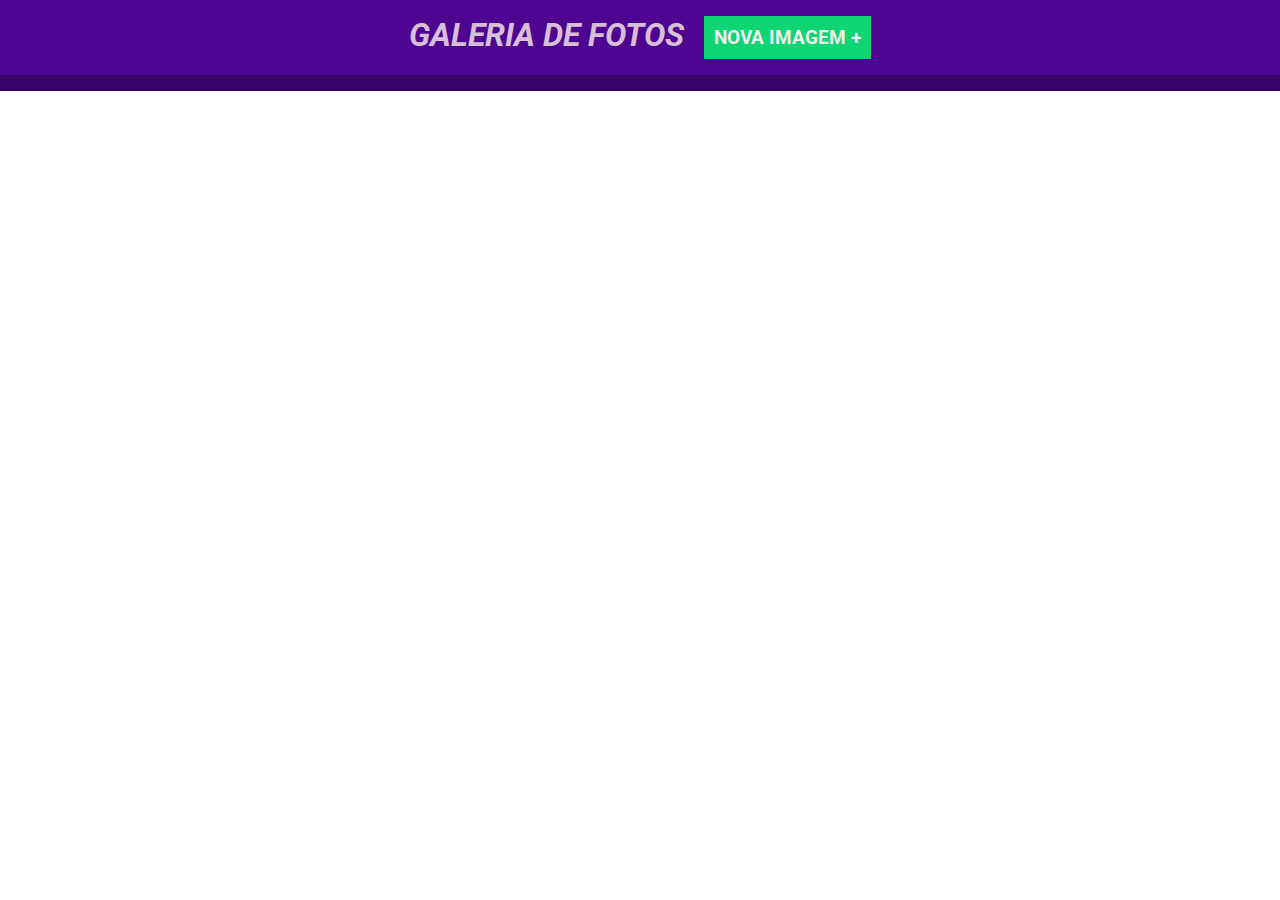
<file: jquery/index.html>
<!DOCTYPE html>
<html lang="pt-BR">

<head>
    <meta charset="UTF-8">
    <meta name="viewport" content="width=device-width, initial-scale=1.0">
    <title>JQuery</title>
    <link rel="preconnect" href="http://fonts.googleapis.com">
    <link rel="preconnect" href="http://fonts.gstatic.com" crossorigin>
    <link href="https://fonts.googleapis.com/css2?family=Roboto:wght@400;700&display=swap" rel="stylesheet">
    <link rel="stylesheet" href="./main.css">

</head>

<body>
    <header>
        <h1>Galeria de Fotos</h1>
        <button type="button">Nova imagem +</button>
    </header>
    <form>
        <h2>Inserir nova imagem</h2>
        <input type="url" required placeholder="URL da imagem">
        <button type="submit">Adicionar</button>
        <button type="reset" id="botao-cancelar">Cancelar</button>
    </form>
    <script src="https://code.jquery.com/jquery-3.7.1.min.js"></script>
    <script src="./main.js"></script>
</body>

</html>
</file>
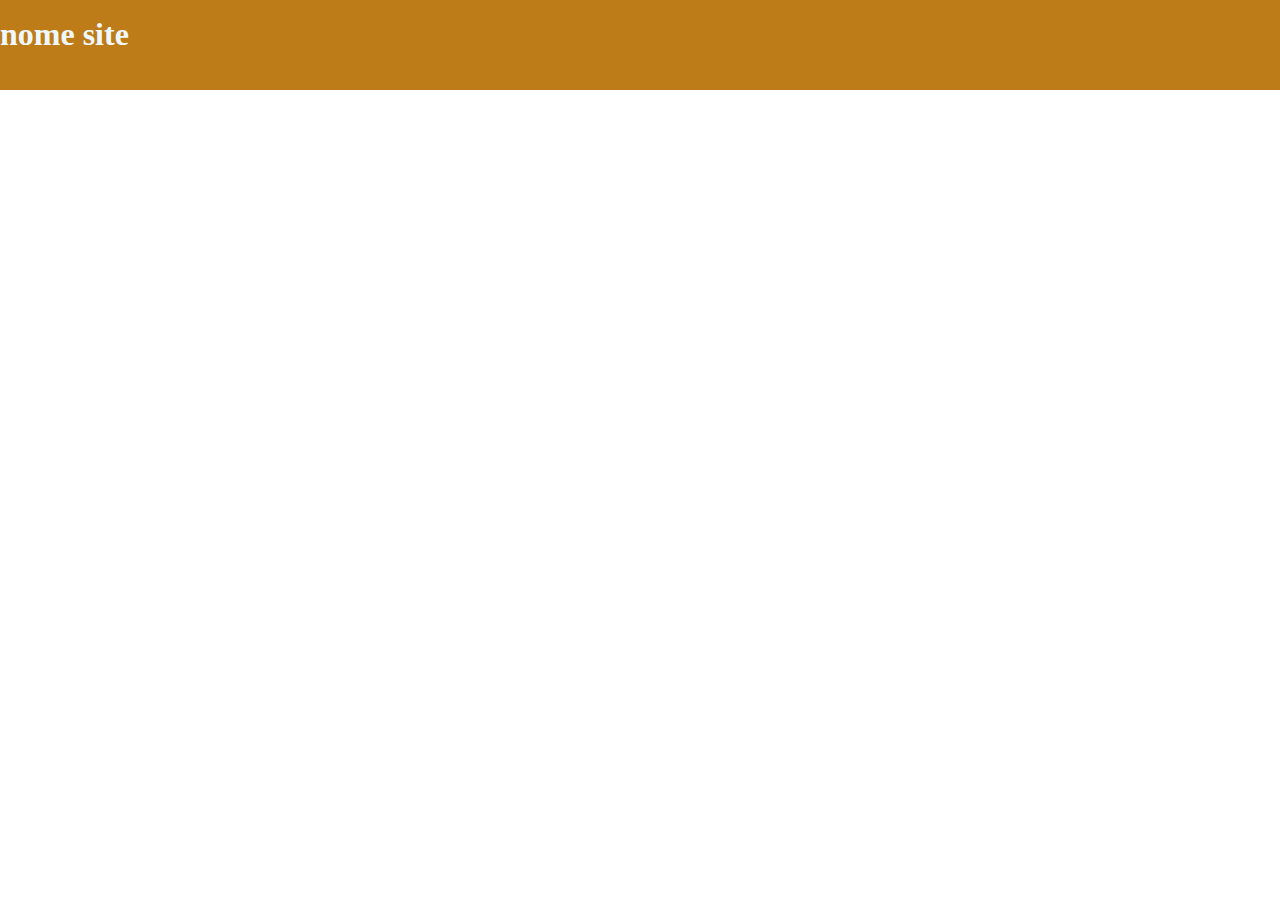
<file: leandro/index.html>
<!DOCTYPE html>
<html lang="pt.-br">
<head>
    <meta charset="UTF-8">
    <meta name="viewport" content="width=device-width, initial-scale=1.0">
    <title>leandro</title>
    <link rel="stylesheet" href="./main.css">
</head>
<body>
    <header>
        <h1> nome site </h1>
        <nav>
            <ul>
                <li>
                    <a href="ss"sobre leandro></a>
                </li>
                <li>
                    <a href="contato"></a>
                </li>
            </ul>
        </nav>
    </header>
  
    
</body>
</html>
</file>
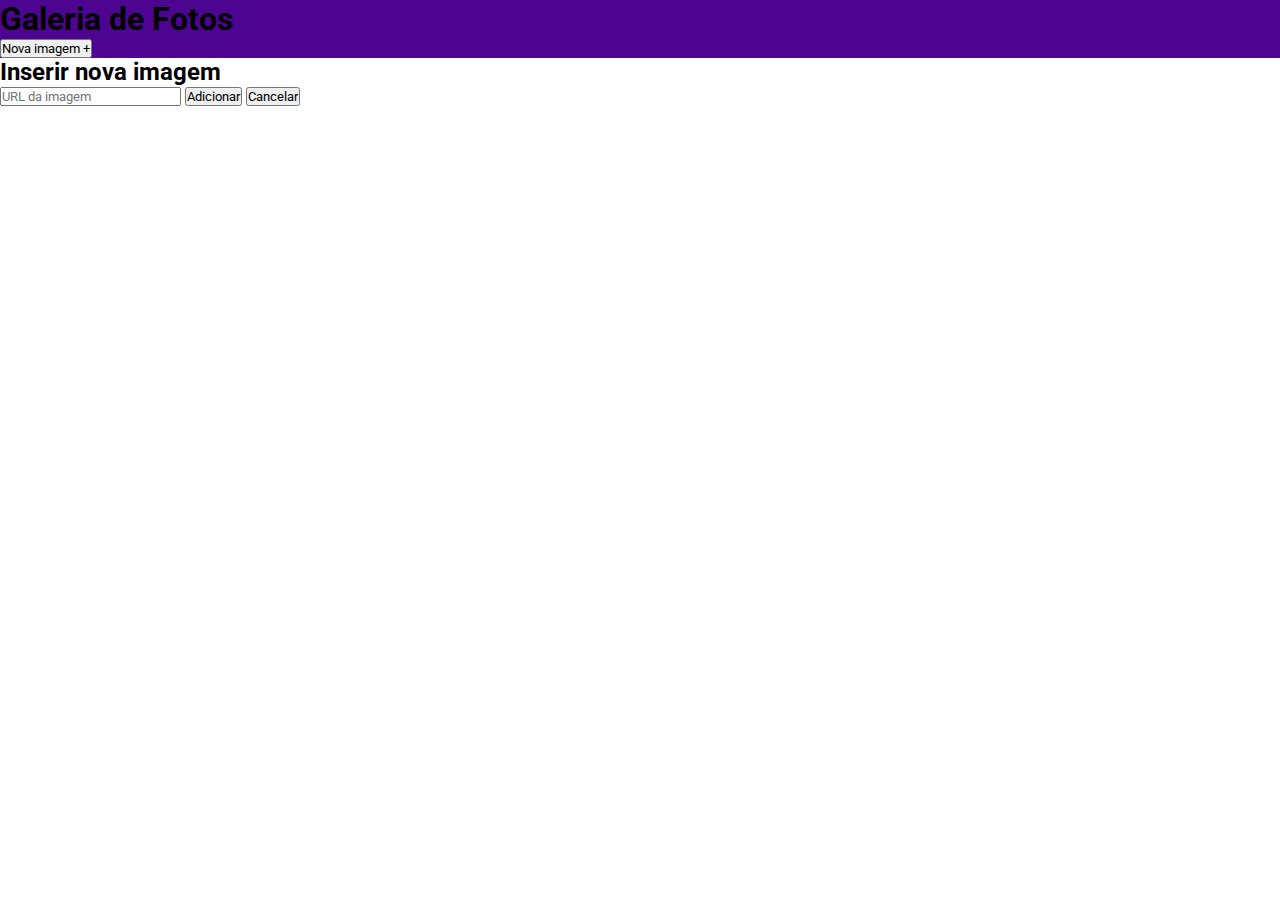
<file: jquery/modulo_9_estrutura_inicial/index.html>
<!DOCTYPE html>
<html lang="pt-BR">

<head>
    <meta charset="UTF-8">
    <meta name="viewport" content="width=device-width, initial-scale=1.0">
    <title>JQuery</title>
    <link rel="preconnect" href="http://fonts.googleapis.com">
    <link rel="preconnect" href="http://fonts.gstatic.com" crossorigin>
    <link href="https://fonts.googleapis.com/css2?family=Roboto:wght@400;700&display=swap" rel="stylesheet">
    <link rel="stylesheet" href="./main.css">

</head>

<body>
    <header>
        <h1>Galeria de Fotos</h1>
        <button type="button">Nova imagem +</button>
    </header>
    <form>
        <h2>Inserir nova imagem</h2>
        <input type="url" required placeholder="URL da imagem">
        <button type="submit">Adicionar</button>
        <button type="reset">Cancelar</button>
    </form>
</body>

</html>
</file>
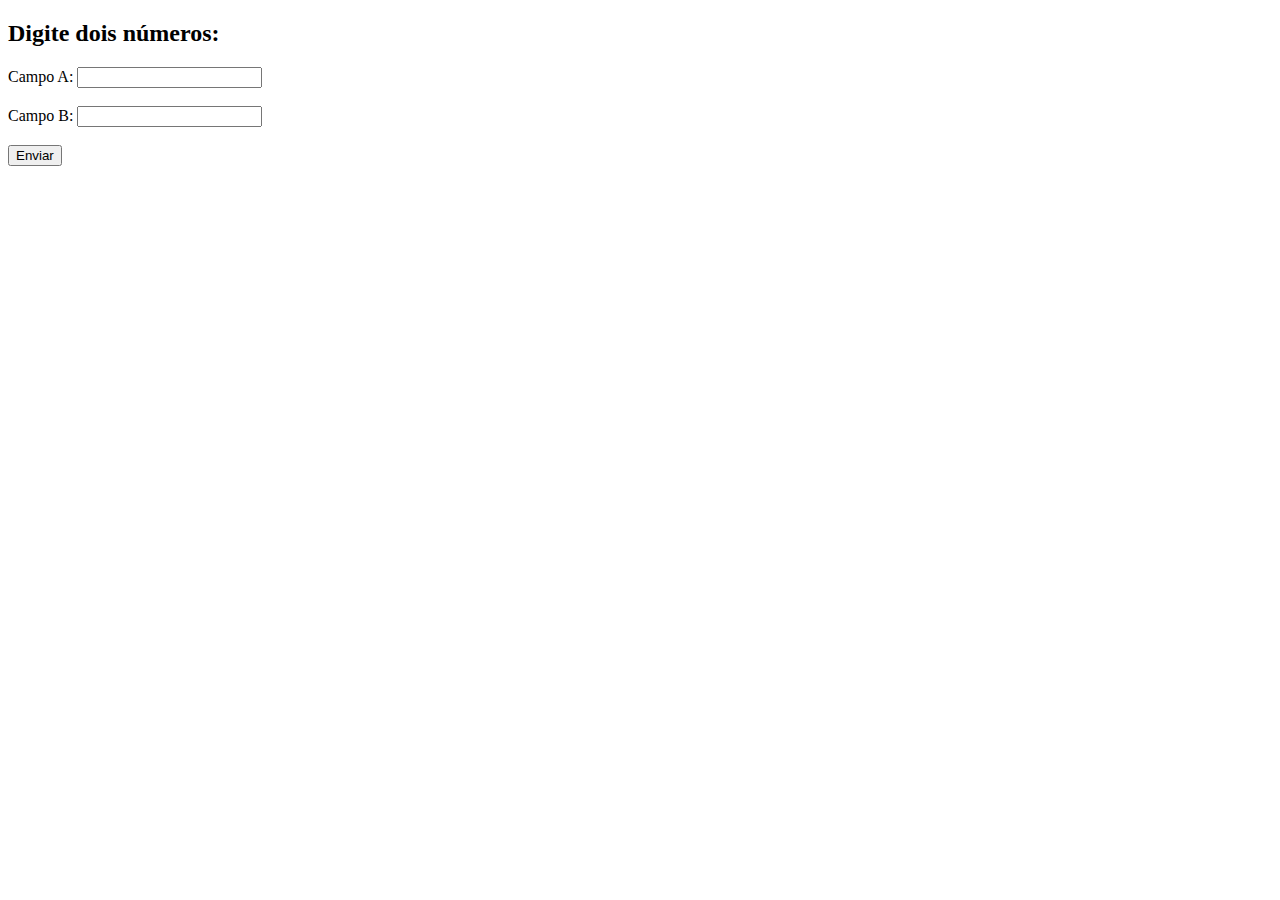
<file: js.html>
<!DOCTYPE html>
<html>
<head>
<title>Validação de Formulário</title>
</head>
<body>

  <h2>Digite dois números:</h2>

  <form id="meuFormulario">
    <div>
      <label for="campoA">Campo A:</label>
      <input type="number" id="campoA" name="campoA">
    </div>
    <br>
    <div>
      <label for="campoB">Campo B:</label>
      <input type="number" id="campoB" name="campoB">
    </div>
    <br>
    <button type="submit">Enviar</button>
  </form>

  <div id="mensagem"></div>

  <script>
    document.getElementById("meuFormulario").addEventListener("submit", function(event) {
      event.preventDefault(); // Impede o envio padrão do formulário

      const campoA = parseInt(document.getElementById("campoA").value);
      const campoB = parseInt(document.getElementById("campoB").value);
      const mensagemDiv = document.getElementById("mensagem");

      if (campoB > campoA) {
        mensagemDiv.textContent = "Formulário válido! O número B é maior que o número A.";
        mensagemDiv.style.color = "green";
      } else {
        mensagemDiv.textContent = "Formulário inválido! O número B deve ser maior que o número A.";
        mensagemDiv.style.color = "red";
      }
    });
  </script>

</body>
</html>
</file>
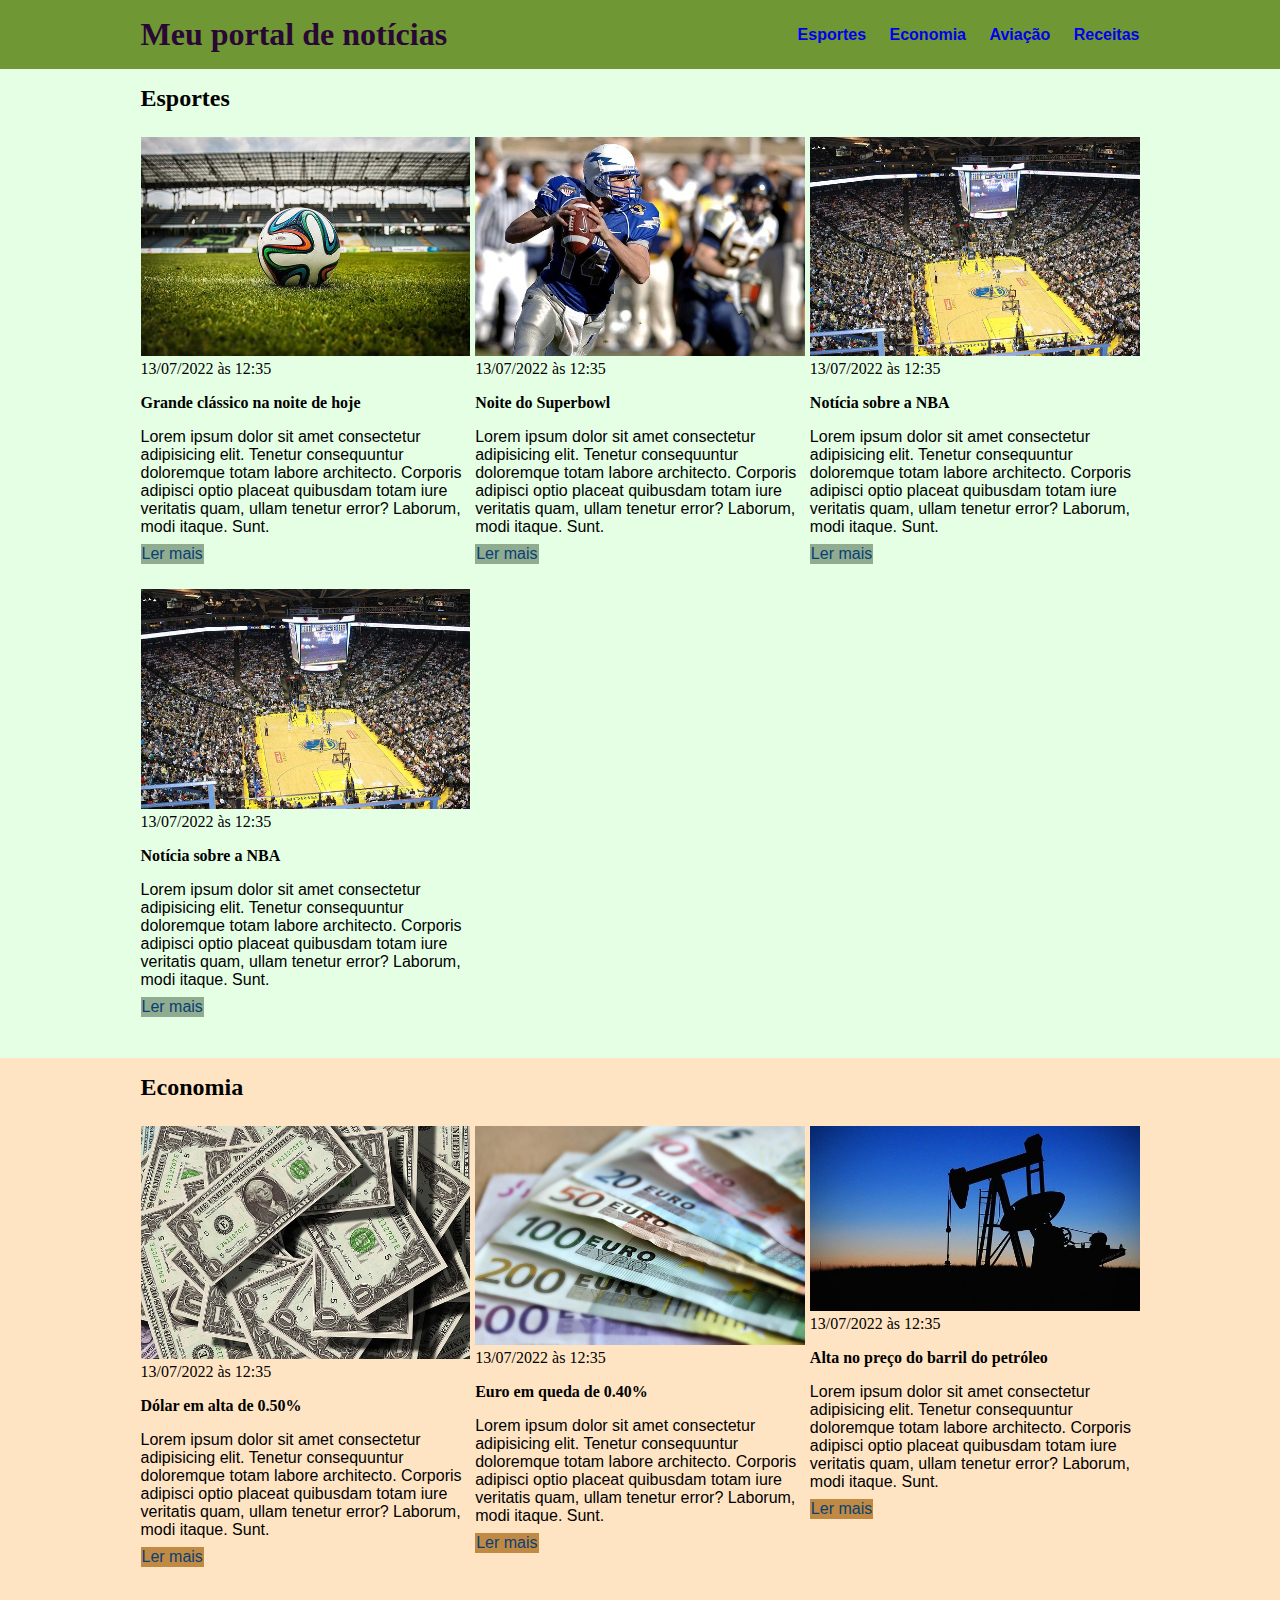
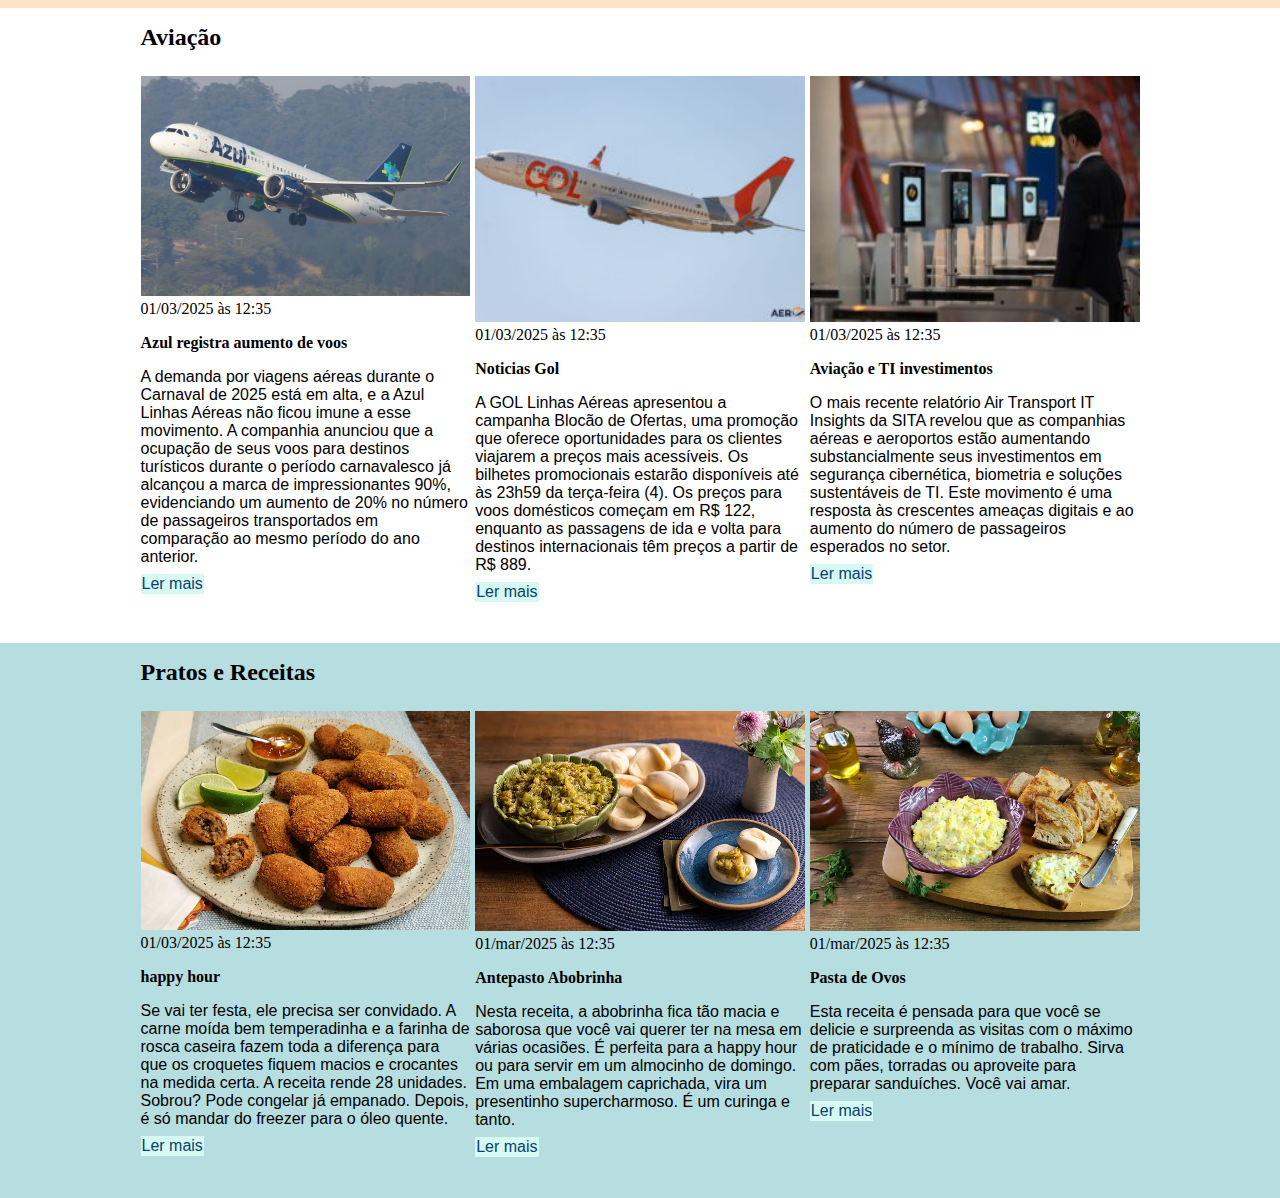
<file: noticias.html>
<!DOCTYPE html>
<html lang="pt-BR">
<head>
    
    <meta charset="UTF-8">
    <meta http-equiv="X-UA-Compatible" content="IE=edge">
    <meta name="viewport" content="width=device-width, initial-scale=1.0">
    <title> Meu portal de notícias </title>
    <link rel = "stylesheet" style="text/css" href="./style.css">

</head>
    <body>
    <header>
        <div class="container">
            <h1>Meu portal de notícias</h1>
        <nav>
            <ul>
                <li>
                    <a href="#sports" title="Ir para a seção de esportes">Esportes</a>
                </li>
                <li>
                    <a href="#economy" title="Ir para a seção de notícias">Economia</a>
                </li>
                <li>
                    <a href="#aviation" title="Ir para a seção de notícias">Aviação</a>
                </li>
                <li>
                    <a href="#receitas" title="Ir para a seção de notícias">Receitas</a>
                </li>

            </ul>
        </nav>
        </div>
    </header>
    <section id="sports">
        <div class="container">
            <h2>Esportes</h2>
        <div class="articles">
            <article>          
                <img src="./noticias jpg/futebol.jpg" alt="Bola de futebol no gramado" />
                <header>
                    <time class="creation-date">13/07/2022 às 12:35</time>
                </header>
                <h3>Grande clássico na noite de hoje</h3>
                <p>
                    Lorem ipsum dolor sit amet consectetur adipisicing elit. Tenetur consequuntur doloremque totam labore architecto. Corporis adipisci optio placeat quibusdam totam iure veritatis quam, ullam tenetur error? Laborum, modi itaque. Sunt.
                </p>
                <a href="#" title="Leia a notícia completa">Ler mais</a>
            </article>
            <article>
                <img src="./noticias jpg/futebol-americano.jpg" alt="Jogador de futebol americano correndo com a bola na mão" />
                <header>
                    <time>13/07/2022 às 12:35</time>
                </header>
                <h3>Noite do Superbowl</h3>
                <p>
                    Lorem ipsum dolor sit amet consectetur adipisicing elit. Tenetur consequuntur doloremque totam labore architecto. Corporis adipisci optio placeat quibusdam totam iure veritatis quam, ullam tenetur error? Laborum, modi itaque. Sunt.
                </p>
                <a href="#" title="Leia a notícia completa">Ler mais</a>
            </article>
            <article>
                <img src="./noticias jpg/basquete.jpg" title="Vista aérea de uma quadra de basquete" />
                <header>
                    <time>13/07/2022 às 12:35</time>
                </header>
                <h3>Notícia sobre a NBA</h3>
                <p>
                    Lorem ipsum dolor sit amet consectetur adipisicing elit. Tenetur consequuntur doloremque totam labore architecto. Corporis adipisci optio placeat quibusdam totam iure veritatis quam, ullam tenetur error? Laborum, modi itaque. Sunt.
                </p>
                <a href="#" title="Leia a notícia completa">Ler mais</a>
            </article>
            <article>   
                <img src="./noticias jpg/basquete.jpg" title="Vista aérea de uma quadra de basquete" />
                <header>
                    <time>13/07/2022 às 12:35</time>
                </header>
                <h3>Notícia sobre a NBA</h3>
                <p>
                    Lorem ipsum dolor sit amet consectetur adipisicing elit. Tenetur consequuntur doloremque totam labore architecto. Corporis adipisci optio placeat quibusdam totam iure veritatis quam, ullam tenetur error? Laborum, modi itaque. Sunt.
                </p>
                <a href="#" title="Leia a notícia completa">Ler mais</a>
            </articles>
            
            </articles>
            </section>
            <section id="economy">
                <div class="container">
                    <h2>Economia</h2>
                <div class="articles">
                    <article>   
                        <img src="./noticias jpg/dolares.jpg" alt="Muitos dólares" />
                        <header>
                            <time>13/07/2022 às 12:35</time>
                        </header>
                        <h3>Dólar em alta de 0.50%</h3>
                        <p>
                            Lorem ipsum dolor sit amet consectetur adipisicing elit. Tenetur consequuntur doloremque totam labore architecto. Corporis adipisci optio placeat quibusdam totam iure veritatis quam, ullam tenetur error? Laborum, modi itaque. Sunt.
                        </p>
                        <a href="#" title="Leia a notícia completa">Ler mais</a>
                    </article>
                    <article>
                        <img src="./noticias jpg/euro.jpg" alt="Várias notas de euro" />
                        <header>
                            <time>13/07/2022 às 12:35</time>
                        </header>
                        <h3>Euro em queda de 0.40%</h3>
                        <p>
                            Lorem ipsum dolor sit amet consectetur adipisicing elit. Tenetur consequuntur doloremque totam labore architecto. Corporis adipisci optio placeat quibusdam totam iure veritatis quam, ullam tenetur error? Laborum, modi itaque. Sunt.
                        </p>
                        <a href="#" title="Leia a notícia completa">Ler mais</a>
                    </article>
                    <article>   
                        <img src="./noticias jpg/petroleo.jpg" alt="Extração de petróleo" />
                        <header>
                            <time>13/07/2022 às 12:35</time>
                        </header>
                        <h3>Alta no preço do barril do petróleo</h3>
                        <p>
                            Lorem ipsum dolor sit amet consectetur adipisicing elit. Tenetur consequuntur doloremque totam labore architecto. Corporis adipisci optio placeat quibusdam totam iure veritatis quam, ullam tenetur error? Laborum, modi itaque. Sunt.
                        </p>
                        <a href="#" title="Leia a notícia completa">Ler mais</a>
                    </articles>
    
        </div>
    
    </section>
<section id="aviation">
    <div class="container">
        <h2>Aviação</h2>
    <div class="articles">
        <article>   
            <img src="./noticias jpg/Azul-A320neo-24071801-1024x683.jpg" alt="aviaoda azul" />
            <header>
                <time>01/03/2025 às 12:35</time>
            </header>
            <h3>Azul registra aumento de voos</h3>
            <p>
                A demanda por viagens aéreas durante o Carnaval de 2025 está em alta, e a Azul Linhas Aéreas não ficou imune a esse movimento. A companhia anunciou que a ocupação de seus voos para destinos turísticos durante o período carnavalesco já alcançou a marca de impressionantes 90%, evidenciando um aumento de 20% no número de passageiros transportados em comparação ao mesmo período do ano anterior.
            </p>
            <a href="#" title="Leia a notícia completa">Ler mais</a>
        </article>
        <article>
            <img src="./noticias jpg/gol aviao.jpg" alt="aviao gol" />
            <header>
                <time>01/03/2025 às 12:35</time>
            </header>
            <h3>Noticias Gol</h3>
            <p>
                A GOL Linhas Aéreas apresentou a campanha Blocão de Ofertas, uma promoção que oferece oportunidades para os clientes viajarem a preços mais acessíveis. Os bilhetes promocionais estarão disponíveis até às 23h59 da terça-feira (4). Os preços para voos domésticos começam em R$ 122, enquanto as passagens de ida e volta para destinos internacionais têm preços a partir de R$ 889.
            </p>
            <a href="#" title="Leia a notícia completa">Ler mais</a>
        </article>
        <article>   
            <img src="./noticias jpg/SITA-Embarque-Digital-Biometria-TI-21031202-265x198.jpeg" alt="terminal pax" />
            <header>
                <time>01/03/2025 às 12:35</time>
            </header>
            <h3>Aviação e TI investimentos</h3>
            <p>
                O mais recente relatório Air Transport IT Insights da SITA revelou que as companhias aéreas e aeroportos estão aumentando substancialmente seus investimentos em segurança cibernética, biometria e soluções sustentáveis de TI. Este movimento é uma resposta às crescentes ameaças digitais e ao aumento do número de passageiros esperados no setor.
            </p>
            <a href="#" title="Leia a notícia completa">Ler mais</a>
        </articles>
</div>
</section>
</articles>
</section>
<section id="receitas">
    <div class="container">
        <h2>Pratos e Receitas</h2>
    <div class="articles">
        <article>   
            <img src="./noticias jpg/croquete.webp" alt="croquete" />
            <header>
                <time>01/03/2025 às 12:35</time>
            </header>
            <h3>happy hour</h3>
            <p>
                Se vai ter festa, ele precisa ser convidado. A carne moída bem temperadinha e a farinha de rosca caseira fazem toda a diferença para que os croquetes fiquem macios e crocantes na medida certa. A receita rende 28 unidades. Sobrou? Pode congelar já empanado. Depois, é só mandar do freezer para o óleo quente.
            </p>
            <a href="#" title="Leia a notícia completa">Ler mais</a>
        </article>
        <article>
            <img src="./noticias jpg/abobrinha.webp" alt="antepasto abobrinha" />
            <header>
                <time>01/mar/2025 às 12:35</time>
            </header>
            <h3>Antepasto Abobrinha</h3>
            <p>
                Nesta receita, a abobrinha fica tão macia e saborosa que você vai querer ter na mesa em várias ocasiões. É perfeita para a happy hour ou para servir em um almocinho de domingo. Em uma embalagem caprichada, vira um presentinho supercharmoso. É um curinga e tanto.
            </p>
            <a href="#" title="Leia a notícia completa">Ler mais</a>
        </article>
        <article>   
            <img src="./noticias jpg/64-bk-2540-blog-pastinha-de-ovo.webp" alt="pastinha ovos" />
            <header>
                <time>01/mar/2025 às 12:35</time>
            </header>
            <h3>Pasta de Ovos </h3>
            <p>
                Esta receita é pensada para que você se delicie e surpreenda as visitas com o máximo de praticidade e o mínimo de trabalho. Sirva com pães, torradas ou aproveite para preparar sanduíches. Você vai amar.
            </p>
            <a href="#" title="Leia a notícia completa">Ler mais</a>
        </articles>
    </body>
</html>
</file>
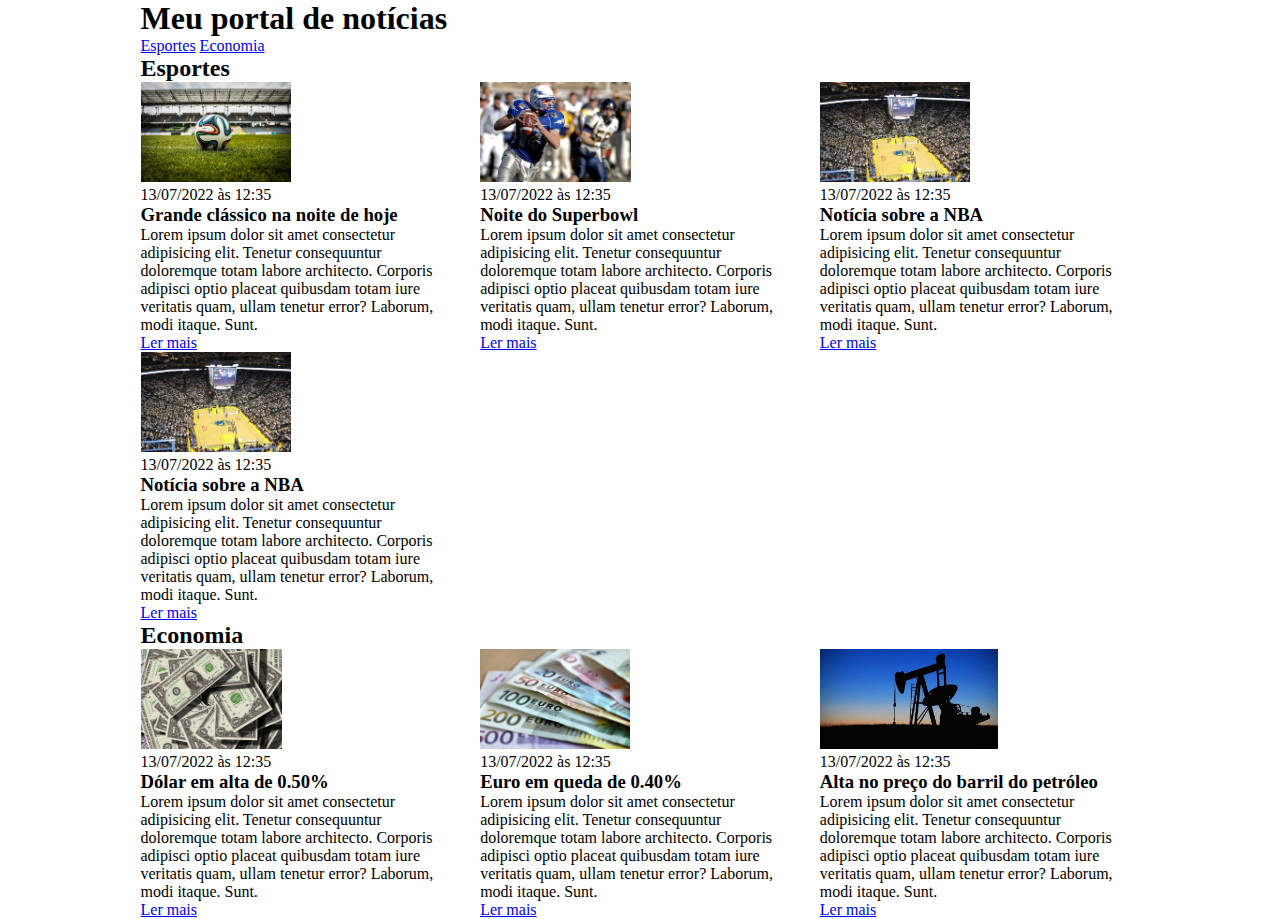
<file: noticias jpg/noticias.html>
<!DOCTYPE html>
<html lang="pt-BR">
<head>
    
    <meta charset="UTF-8">
    <meta http-equiv="X-UA-Compatible" content="IE=edge">
    <meta name="viewport" content="width=device-width, initial-scale=1.0">
    <title> Meu portal de notícias </title>
    <link rel="stylesheet" style="text/css" href="./style.css">
</head>
<body>
    <header>
        <div class="container">
            <h1>Meu portal de notícias</h1>
        <nav>
            <ul>
                <li>
                    <a href="#sports" title="Ir para a seção de esportes">Esportes</a>
                </li>
                <li>
                    <a href="#economy" title="Ir para a seção de notícias">Economia</a>
                </li>
            </ul>
        </nav>
        </div>
    </header>
    <section id="sports">
        <div class="container">
            <h2>Esportes</h2>
        <div class="articles">
            <article>          
                <img src="./futebol.jpg" alt="Bola de futebol no gramado" />
                <header>
                    <time class="creation-date">13/07/2022 às 12:35</time>
                </header>
                <h3>Grande clássico na noite de hoje</h3>
                <p>
                    Lorem ipsum dolor sit amet consectetur adipisicing elit. Tenetur consequuntur doloremque totam labore architecto. Corporis adipisci optio placeat quibusdam totam iure veritatis quam, ullam tenetur error? Laborum, modi itaque. Sunt.
                </p>
                <a href="#" title="Leia a notícia completa">Ler mais</a>
            </article>
            <article>
                <img src="./futebol-americano.jpg" alt="Jogador de futebol americano correndo com a bola na mão" />
                <header>
                    <time>13/07/2022 às 12:35</time>
                </header>
                <h3>Noite do Superbowl</h3>
                <p>
                    Lorem ipsum dolor sit amet consectetur adipisicing elit. Tenetur consequuntur doloremque totam labore architecto. Corporis adipisci optio placeat quibusdam totam iure veritatis quam, ullam tenetur error? Laborum, modi itaque. Sunt.
                </p>
                <a href="#" title="Leia a notícia completa">Ler mais</a>
            </article>
            <article>
                <img src="./basquete.jpg" title="Vista aérea de uma quadra de basquete" />
                <header>
                    <time>13/07/2022 às 12:35</time>
                </header>
                <h3>Notícia sobre a NBA</h3>
                <p>
                    Lorem ipsum dolor sit amet consectetur adipisicing elit. Tenetur consequuntur doloremque totam labore architecto. Corporis adipisci optio placeat quibusdam totam iure veritatis quam, ullam tenetur error? Laborum, modi itaque. Sunt.
                </p>
                <a href="#" title="Leia a notícia completa">Ler mais</a>
            </article>
            <article>   
                <img src="./basquete.jpg" title="Vista aérea de uma quadra de basquete" />
                <header>
                    <time>13/07/2022 às 12:35</time>
                </header>
                <h3>Notícia sobre a NBA</h3>
                <p>
                    Lorem ipsum dolor sit amet consectetur adipisicing elit. Tenetur consequuntur doloremque totam labore architecto. Corporis adipisci optio placeat quibusdam totam iure veritatis quam, ullam tenetur error? Laborum, modi itaque. Sunt.
                </p>
                <a href="#" title="Leia a notícia completa">Ler mais</a>
            </articles>
        </div>
        </div>
    </section>
    <section id="economy">
        <div class="container">
            <h2>Economia</h2>
        <div class="articles">
            <article>   
                <img src="./dolares.jpg" alt="Muitos dólares" />
                <header>
                    <time>13/07/2022 às 12:35</time>
                </header>
                <h3>Dólar em alta de 0.50%</h3>
                <p>
                    Lorem ipsum dolor sit amet consectetur adipisicing elit. Tenetur consequuntur doloremque totam labore architecto. Corporis adipisci optio placeat quibusdam totam iure veritatis quam, ullam tenetur error? Laborum, modi itaque. Sunt.
                </p>
                <a href="#" title="Leia a notícia completa">Ler mais</a>
            </article>
            <article>
                <img src="./euro.jpg" alt="Várias notas de euro" />
                <header>
                    <time>13/07/2022 às 12:35</time>
                </header>
                <h3>Euro em queda de 0.40%</h3>
                <p>
                    Lorem ipsum dolor sit amet consectetur adipisicing elit. Tenetur consequuntur doloremque totam labore architecto. Corporis adipisci optio placeat quibusdam totam iure veritatis quam, ullam tenetur error? Laborum, modi itaque. Sunt.
                </p>
                <a href="#" title="Leia a notícia completa">Ler mais</a>
            </article>
            <article>   
                <img src="./petroleo.jpg" alt="Extração de petróleo" />
                <header>
                    <time>13/07/2022 às 12:35</time>
                </header>
                <h3>Alta no preço do barril do petróleo</h3>
                <p>
                    Lorem ipsum dolor sit amet consectetur adipisicing elit. Tenetur consequuntur doloremque totam labore architecto. Corporis adipisci optio placeat quibusdam totam iure veritatis quam, ullam tenetur error? Laborum, modi itaque. Sunt.
                </p>
                <a href="#" title="Leia a notícia completa">Ler mais</a>
            </articles>
        </div>
        </div>
    </section>
</body>
</html>
</file>
<file: jquery/main.css>
* {
    margin: 0;
    padding: 0;
    box-sizing: border-box;
    font-family: 'Roboto', sans-serif;
}

header{
    background-color: rgb(77, 4, 145);
    padding: 16px 0;
    color: thistle;
    display: flex;
    border-bottom: 16px solid rgb(56, 2, 105);
    justify-content: center;
    text-transform: uppercase;
    font-style: italic;    
}

header button{
    margin-left: 20px;
    background-color:(rgb(236, 241, 239));
    color: rgb(236, 241, 239);  
    border: none;
    font-size: 1.2rem;
    cursor: pointer;
    transition: all 0.3s ease;
}

form{
    background-color: rgb(214, 219, 217) ;
    padding: 24px;
    text-align: center;  
    display: none;  
}

form h2{
    margin-bottom: 17px;
    ;
}

input, button{
    padding: 10px;
}

button{
    background-color: rgb(15, 212, 114);
    border: none;
    font-weight: bold;
    text-transform: uppercase;
    cursor: pointer;
    color: rgb(236, 241, 239);  
}

#botao-cancelar{
    background-color: rgb(236, 85, 98);
    color: rgb(239, 230, 248);
}
</file>
<file: leandro/main.css>
*{
    margin: 0;
    padding: 0;
    box-sizing: border-box;
}

header,
header h2,
header h3 {
    padding: 16px 0;
    background-color: rgb(190, 124, 24);
    color: aliceblue;
    font-weight: normal;
}

body, input, textarea{
    font-family: Cambria, Cochin, Georgia, Times, 'Times New Roman', serif;
}

header nav li {
    display: inline;
    margin-left: 32px;
    font-size: 18px;
}

header nav li a {
    color: antiquewhite;
    text-decoration: none;
}

.container{
    max-width: 1100px;
    width: 100%;
    margin: auto auto;
    
}

.container img {
    height: 160px;
}

header .container,
section .container,
section .logossize{
    display: flex;
    align-items: center;
    justify-content: space-between;
}

.logossize img {
    height: 20px;
}

.logossize li{
    display: flex;
    margin-right: 8px;
}

section .container{
    align-items: flex-start;
}

section {
    padding: 20px 0;
}

section h2,
section h3{
    margin-bottom: 15px;
    color: rgb(190, 124, 24);
}

section p {
    margin-bottom: 15px;
    color: rgb(27, 61, 124);
}

.nave {
    margin-right: 32px;
}

.social-links img{
    height: 25px;
}

.social-links li{
    display: inline;
    margin-right: 8px;
}

#contact .container{
    display: block;
}

.contact-methods{
    display:flex;
    justify-content: space-around;
    padding: 8px;
}

form input,
form button,
form textarea{
    display: block;
    width: 250px;
    margin-bottom: 8px;
    padding: 8px;
}

form textarea{
    resize: none;
    height: 50px;
}

section h3{
    margin-bottom: 16px;
}

form button{
    background-color:rgb(190, 124, 24) ;
    color: #fff;
    border: none;
    cursor: pointer;
}

form button:hover{
    background-color:rgb(192, 143, 70) ;
}

input:focus, textarea:focus{
    outline-color:rgb(190, 124, 24) ;
}

footer{
    background-color: rgb(190, 124, 24);
    color: #fff;
    padding: 16px 0;
}
</file>
<file: jquery/modulo_9_estrutura_inicial/main.css>
* {
    margin: 0;
    padding: 0;
    box-sizing: border-box;
    font-family: 'Roboto', sans-serif;
}

header{
    background-color: rgb(77, 4, 145);
}   padding: 16px 0;
</file>
<file: style.css>
* {
    box-sizing: border-box;
    margin: 0;
    padding: 0;
}  

    
body > header {
    background-color: rgb(111, 151, 51);
    padding: 16px 0;
    color: #2a0835;
}


header .container {
    display: flex;
    align-items: center;
    justify-content: space-between;
    
    }

header li {
    display: inline;
    font-family: arial, Arial, Helvetica, sans-serif;
    font-weight: bold;
    margin-left: 19px;
}

header li a {
    color: f5f6fa;
    text-decoration: none;
}
.container {
    width: 999px;
    margin: 0 auto;
}

.articles{
    display: flex;
    flex-wrap: wrap;
    justify-content: space-between;
}

.articles article img{
    /* height 100%; */
    width: 100%;
}

.articles article{
    width: 33%;
}

section {
    padding: 16px 0;
}

section h2,
.articles article {
    margin-bottom:25px;
}

.articles article h3{
    font-size: 16px;
    margin-top: 16px;
    margin-bottom: 16px;
}

.articles article a{
    background-color: rgb(214, 250, 242);
    color: #084074;
    padding: 1px;
    display: inline-block;
    text-decoration: none;
    font-weight: 200%;
    margin-top: 8px;

}

.articles article a:hover {
    text-decoration: underline;

}

.articles article p,
.articles article a {
    font-family: Arial, Helvetica, sans-serif;
}

#sports {
    background-color:rgba(0,255, 0, 0.1);
    
}

#sports .articles article a {
    background-color:rgb(144, 172, 144);
}

#economy{
    background-color: bisque;
}

#economy .articles article a{
    background-color: rgb(192, 138, 68);
}
#Aviation {
    background-color: rgb(74, 131, 131);
}
#Aviation .articles article a{
    background-color: rgb(131, 123, 123);
}
#receitas {
    background-color: rgb(182, 222, 224);
}
</file>
<file: noticias jpg/style.css>
* {
    box-sizing: border-box;
    margin: 0;
    padding: 0;
    }

header li{
    display:inline;
}

.container{
    width: 999px;
    margin: 0 auto;
}

.articles{
    display: flex;
    flex-wrap: wrap;
    justify-content: space-between;
}

.articles article img{
    height: 100px;
}

.articles article{
    width: 32%;
}
</file>
